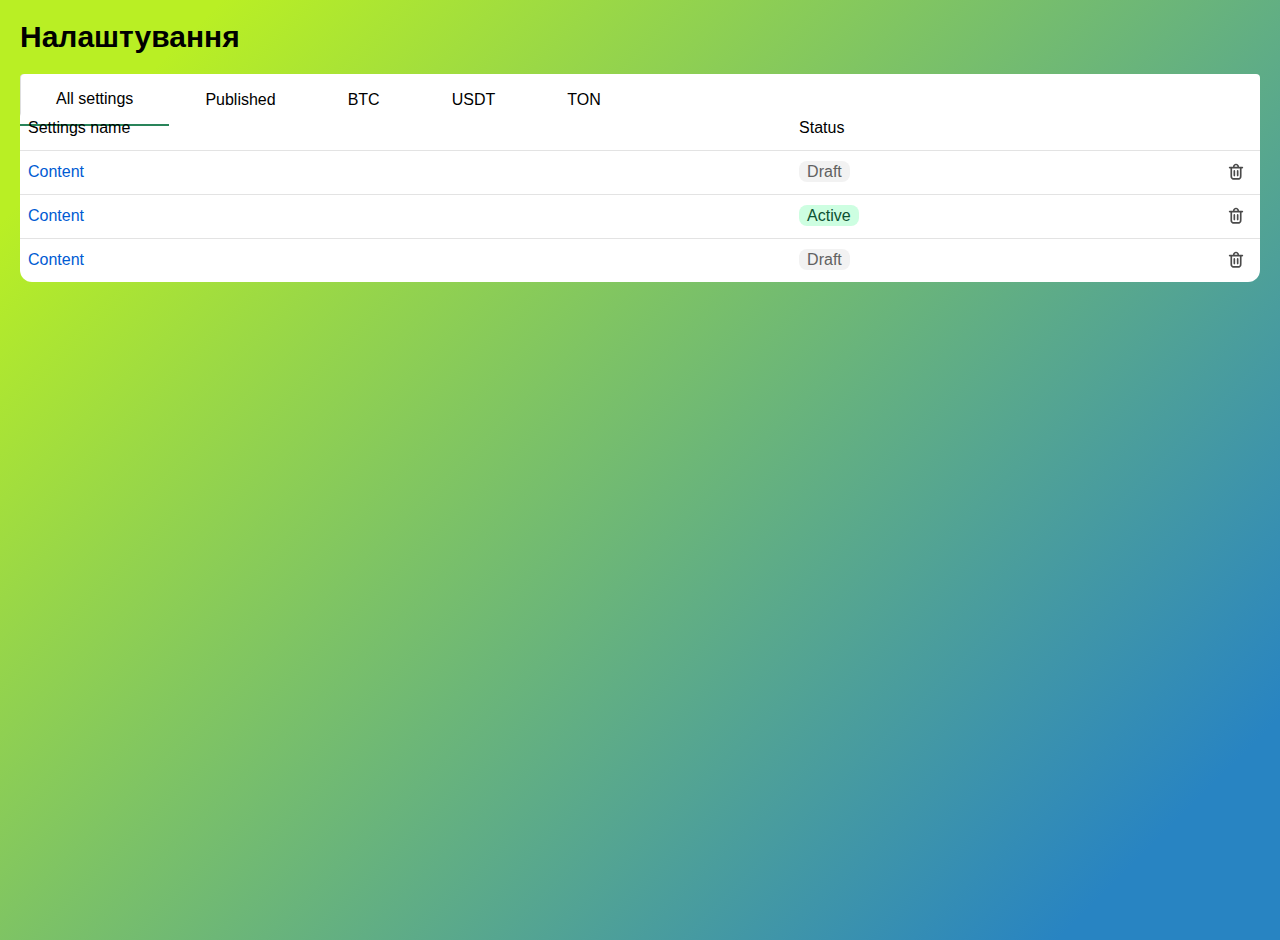
<file: index.html>
<!DOCTYPE html>
<html lang="uk">
<head>
    <meta charset="UTF-8">
    <meta name="viewport" content="width=device-width, initial-scale=1.0">
    <title>Налаштування</title>
    <link rel="stylesheet" href="./resourses/reset.css">
    <link rel="stylesheet" href="./resourses/styles.css">
</head>
<body>

    <h1>Налаштування</h1>

    <div class="wraper">
        <a href="#" class="link active-link">All settings</a>
        <a href="#"class="link">Published</a>
        <a href="#"class="link">BTC</a>
        <a href="#"class="link">USDT</a>
        <a href="#"class="link">TON</a>
    </div>

   <table class="table">
        <tbody>
          <thead>
            <tr>
              <th class="table-head">Settings name</th>
              <th class="table-head">Status</th>
            </tr>
          </thead>
          <tr class="table-elem">
            <td>
              <a href="#" class="table-link">Content</a>
            </td>
            <td class="status"><span class="draft">Draft</span></td>
            <td class="delete-icon">
              <button type="button" class="delete-button">
                <img src="./delete-icon.svg" alt="delete icon" />
              </button>
            </td>
          </tr>
          <tr class="table-elem">
            <td>
              <a href="#" class="table-link">Content</a>
            </td>
            <td class="status"><span class="active">Active</span></td>
            <td class="delete-icon">
              <button type="button" class="delete-button">
                <img src="./delete-icon.svg" alt="delete icon" />
              </button>
            </td>
          </tr>
          <tr class="table-elem">
            <td>
              <a href="#" class="table-link">Content</a>
            </td>
            <td class="status"><span class="draft">Draft</span></td>
            <td class="delete-icon">
              <button type="button" class="delete-button">
                <img src="./delete-icon.svg" alt="delete icon" />
              </button>
            </td>
          </tr>
        </tbody>
      </table>

</body>
</html>
</file>
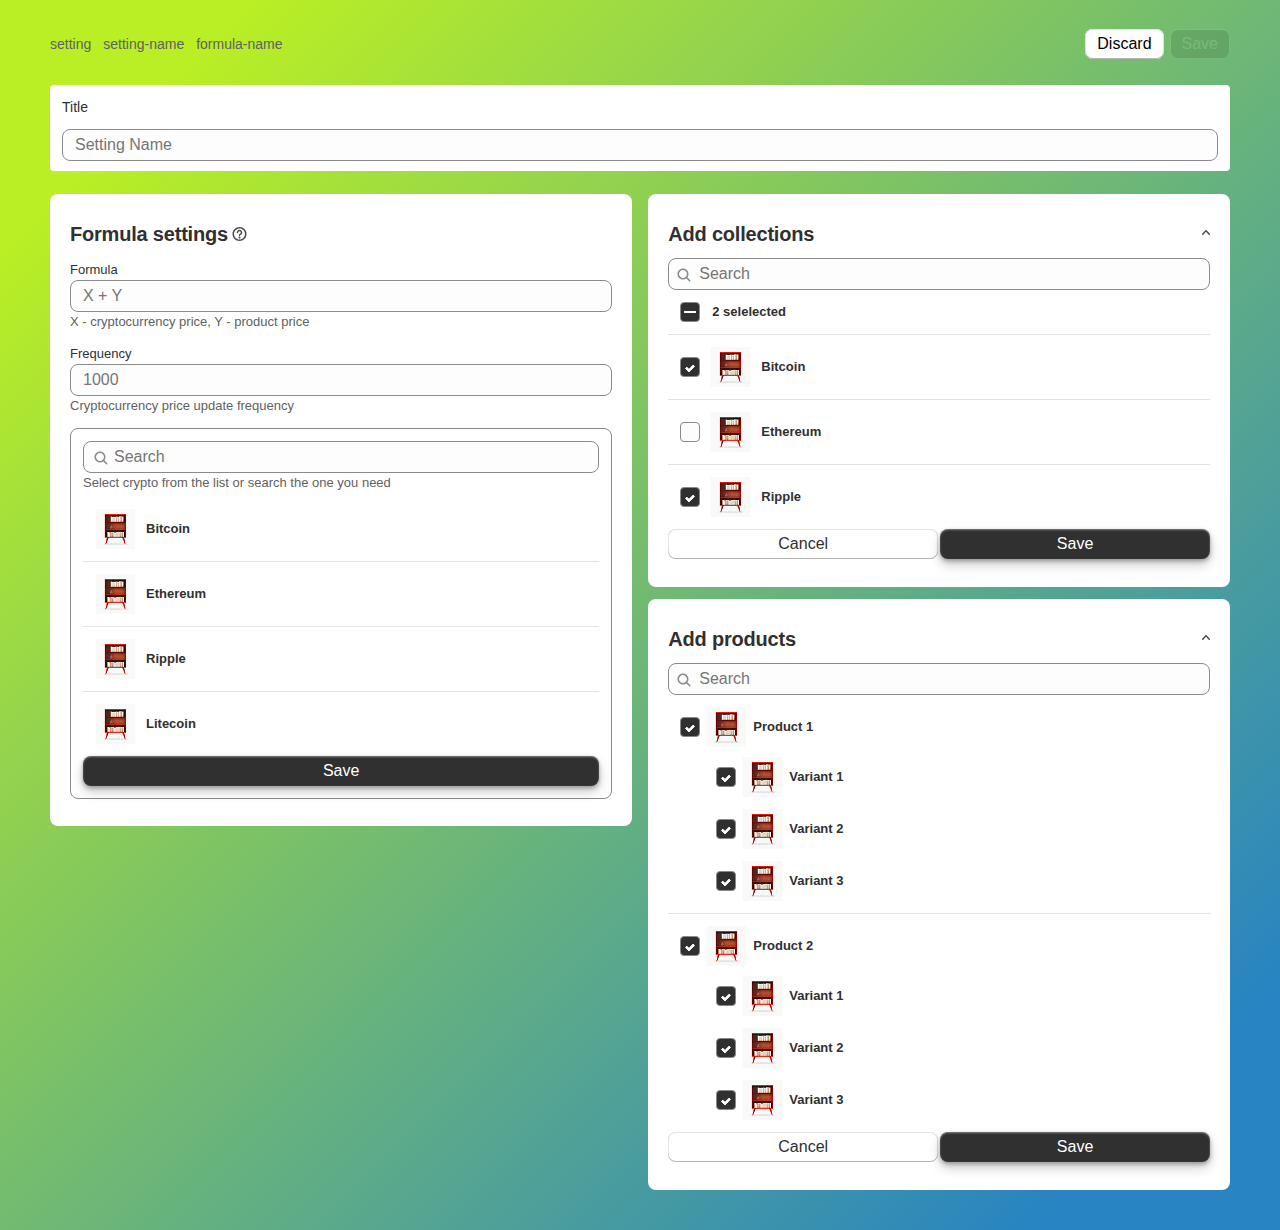
<file: formula.html>
<!DOCTYPE html>
<html lang="en">
  <head>
    <meta charset="UTF-8" />
    <meta name="viewport" content="width=device-width, initial-scale=1.0" />
    <link rel="stylesheet" href="./resourses/styles.css" />
    <link rel="stylesheet" href="./resourses/reset.css" />
    <link
      href="https://fonts.googleapis.com/css2?family=Inter:ital,opsz,wght@0,14..32,100..900;1,14..32,100..900&display=swap"
      rel="stylesheet"
    />
    <title>Document</title>
  </head>
  <body>
    <div class="container">
      <div class="wrapper">
        <div class="headers-wrapper">
          <h2 class="headers">setting</h2>
          <h2 class="headers">setting-name</h2>
          <h2 class="headers">formula-name</h2>
        </div>
        <div class="btn-wrapper">
          <button class="btn">Discard</button>
          <button class="btn disabled" disabled>Save</button>
        </div>
      </div>
      <div class="input-wrapper">
        <p class="title">Title</p>
        <input type="text" class="input" placeholder="Setting Name" />
      </div>
      <div class="section">
        <div class="formula">
          <div class="formula-wrapper">
            <h3 class="formula-text">Formula settings</h3>
            <img
              src="./resourses/images/icons/QustionCircle.svg"
              alt=""
              class="formula-icon"
            />
          </div>
          <div class="label">
            <p class="label-text">Formula</p>
            <input type="text" placeholder="X + Y" class="input" />
            <p class="label-bottom-text">
              X - cryptocurrency price, Y - product price
            </p>
          </div>
          <div class="label">
            <p class="label-text">Frequency</p>
            <input type="text" placeholder="1000" class="input" />
            <p class="label-bottom-text">
              Cryptocurrency price update frequency
            </p>
          </div>
          <div class="box">
            <img
              src="./resourses/images/icons/search-icon.svg"
              alt="search icon"
              class="box-icon"
            />
            <input type="text" placeholder="Search" class="input box-input" />
            <p class="box-text">
              Select crypto from the list or search the one you need
            </p>
            <ul class="box-list">
              <li class="box-list-item">
                <img src="./resourses/images/thumbnail.png" alt="thumbnail" />
                <p class="box-list-item-text">Bitcoin</p>
              </li>
              <li class="box-list-item">
                <img src="./resourses/images/thumbnail.png" alt="thumbnail" />
                <p class="box-list-item-text">Ethereum</p>
              </li>
              <li class="box-list-item">
                <img src="./resourses/images/thumbnail.png" alt="thumbnail" />
                <p class="box-list-item-text">Ripple</p>
              </li>
              <li class="box-list-item">
                <img src="./resourses/images/thumbnail.png" alt="thumbnail" />
                <p class="box-list-item-text">Litecoin</p>
              </li>
            </ul>
            <button class="box-btn">Save</button>
          </div>
        </div>
        <div class="inner-section">
          <div class="collections">
            <h3 class="collections-text">Add collections</h3>
            <img
              src="./resourses/images/icons/arrow.svg"
              alt="arrow"
              class="arrow-icon"
            />
            <img
              src="./resourses/images/icons/search-icon.svg"
              alt="search icon"
              class="collections-icon"
            />
            <input type="text" placeholder="Search" class="input box-input" />
            <ul class="box-list">
              <li class="box-list-item">
                <div class="checkbox-wrapper">
                  <label class="custom-checkbox">
                    <input type="checkbox" class="checkbox" checked />
                    <span class="line"></span>
                  </label>
                  <p class="box-list-item-text">2 selelected</p>
                </div>
              </li>
              <li class="box-list-item">
                <label class="custom-checkbox">
                  <input type="checkbox" class="checkbox" checked />
                  <span class="checkbox-checkmark"></span>
                </label>
                <img src="./resourses/images/thumbnail.png" alt="thumbnail" />
                <p class="box-list-item-text">Bitcoin</p>
              </li>
              <li class="box-list-item">
                <label class="custom-checkbox">
                  <input type="checkbox" class="checkbox" />
                  <span class="checkbox-checkmark"></span>
                </label>

                <img src="./resourses/images/thumbnail.png" alt="thumbnail" />
                <p class="box-list-item-text">Ethereum</p>
              </li>
              <li class="box-list-item">
                <label class="custom-checkbox">
                  <input type="checkbox" class="checkbox" checked />
                  <span class="checkbox-checkmark"></span>
                </label>
                <img src="./resourses/images/thumbnail.png" alt="thumbnail" />
                <p class="box-list-item-text">Ripple</p>
              </li>
            </ul>
            <div class="collections-btn-wrapper">
              <button class="collections-btn-cancel">Cancel</button>
              <button class="collections-btn-save">Save</button>
            </div>
          </div>

          <div class="collections">
            <h3 class="collections-text">Add products</h3>
            <img
              src="./resourses/images/icons/arrow.svg"
              alt="arrow"
              class="arrow-icon"
            />
            <img
              src="./resourses/images/icons/search-icon.svg"
              alt="search icon"
              class="collections-icon"
            />
            <input type="text" placeholder="Search" class="input box-input" />

            <ul class="product-list">
              <li class="product-list-item">
                <div class="product-box">
                  <label class="custom-checkbox">
                    <input type="checkbox" class="checkbox" checked />
                    <span class="checkbox-checkmark"></span>
                  </label>
                  <img src="./resourses/images/thumbnail.png" alt="thumbnail" />
                  <p class="box-list-item-text">Product 1</p>
                </div>
                <ul class="variant-products">
                  <li class="variants">
                    <label class="custom-checkbox">
                      <input type="checkbox" class="checkbox" checked />
                      <span class="checkbox-checkmark"></span>
                    </label>
                    <img src="./resourses/images/thumbnail.png" alt="thumbnail" />
                    <p class="box-list-item-text">Variant 1</p>
                  </li>
                  <li class="variants">
                    <label class="custom-checkbox">
                      <input type="checkbox" class="checkbox" checked />
                      <span class="checkbox-checkmark"></span>
                    </label>
                    <img src="./resourses/images/thumbnail.png" alt="thumbnail" />
                    <p class="box-list-item-text">Variant 2</p>
                  </li>
                  <li class="variants">
                    <label class="custom-checkbox">
                      <input type="checkbox" class="checkbox" checked />
                      <span class="checkbox-checkmark"></span>
                    </label>
                    <img src="./resourses/images/thumbnail.png" alt="thumbnail" />
                    <p class="box-list-item-text">Variant 3</p>
                  </li>
                </ul>
              </li>
              <li class="product-list-item">
                <div class="product-box">
                  <label class="custom-checkbox">
                    <input type="checkbox" class="checkbox" checked />
                    <span class="checkbox-checkmark"></span>
                  </label>

                  <img src="./resourses/images/thumbnail.png" alt="thumbnail" />
                  <p class="box-list-item-text">Product 2</p>
                </div>
                <ul class="variant-products">
                  <li class="variants">
                    <label class="custom-checkbox">
                      <input type="checkbox" class="checkbox" checked />
                      <span class="checkbox-checkmark"></span>
                    </label>
                    <img src="./resourses/images/thumbnail.png" alt="thumbnail" />
                    <p class="box-list-item-text">Variant 1</p>
                  </li>
                  <li class="variants">
                    <label class="custom-checkbox">
                      <input type="checkbox" class="checkbox" checked />
                      <span class="checkbox-checkmark"></span>
                    </label>
                    <img src="./resourses/images/thumbnail.png" alt="thumbnail" />
                    <p class="box-list-item-text">Variant 2</p>
                  </li>
                  <li class="variants">
                    <label class="custom-checkbox">
                      <input type="checkbox" class="checkbox" checked />
                      <span class="checkbox-checkmark"></span>
                    </label>
                    <img src="./resourses/images/thumbnail.png" alt="thumbnail" />
                    <p class="box-list-item-text">Variant 3</p>
                  </li>
                </ul>
              </li>
            </ul>
            <div class="collections-btn-wrapper">
              <button class="collections-btn-cancel">Cancel</button>
              <button class="collections-btn-save">Save</button>
            </div>
          </div>
        </div>
      </div>
    </div>
  </body>
</html>
</file>
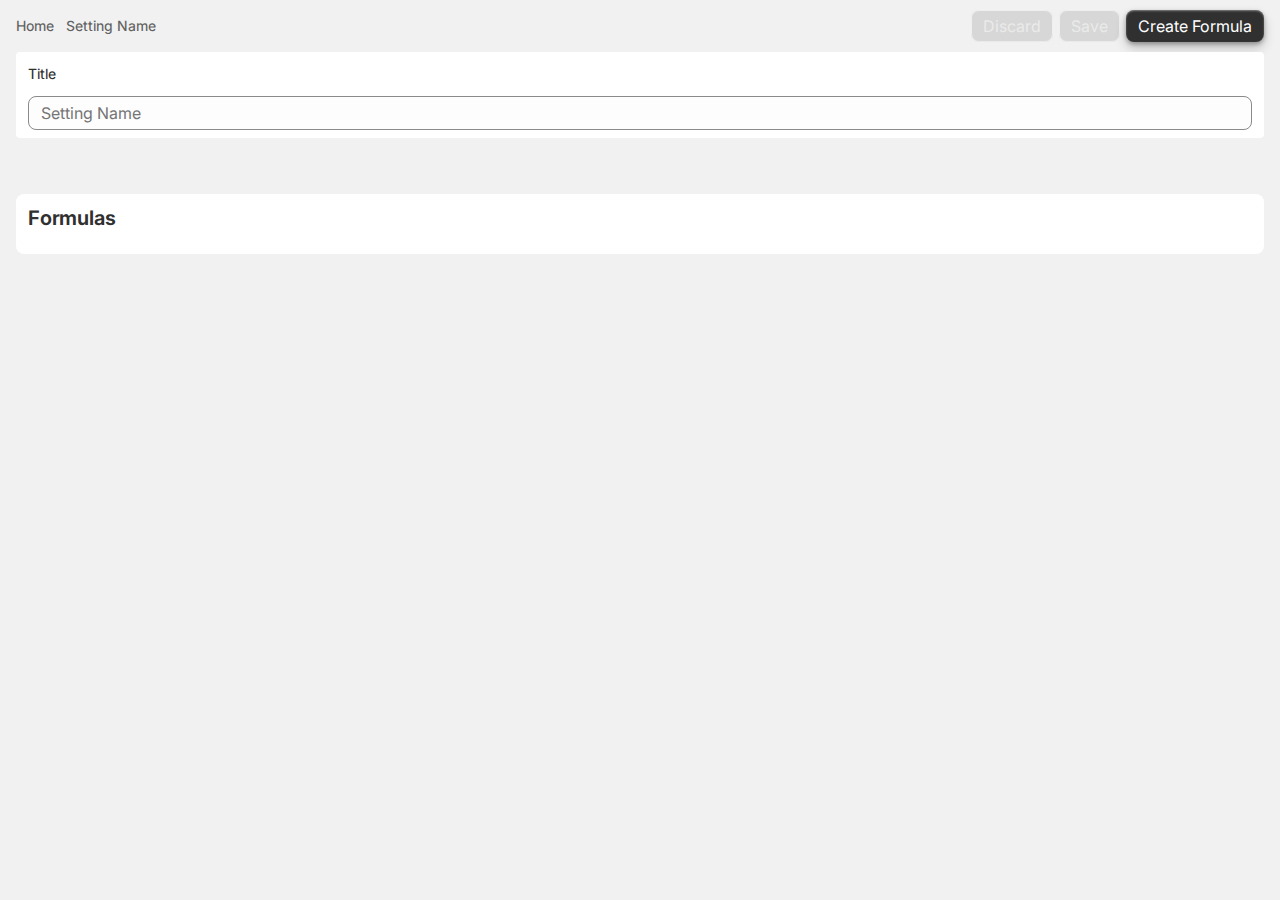
<file: settings.html>
<!DOCTYPE html>
<html lang="en">
  <head>
    <meta charset="UTF-8" />
    <meta name="viewport" content="width=device-width, initial-scale=1.0" />
    <link rel="stylesheet" href="./scss/styles.css" />
    <link rel="stylesheet" href="./resourses/reset.css" />
    <link
      href="https://fonts.googleapis.com/css2?family=Inter:ital,opsz,wght@0,14..32,100..900;1,14..32,100..900&display=swap"
      rel="stylesheet"
    />
    <title>Document</title>
  </head>
  <body>
    <div class="container">
      <header class="wrapper">
        <nav class="headers-wrapper">
          <a href="index.html" class="headers">Home</a>
          <a href="settings.html" class="headers">Setting Name</a>
        </nav>
        <div class="btn-wrapper">
          <button class="disabled discard" disabled>Discard</button>
          <button class="disabled save" disabled>Save</button>
          <a href="formula.html" class="btn-link">Create Formula</a>
        </div>
      </header>
      <div class="input-wrapper">
        <p class="title">Title</p>
        <input
          type="text"
          class="input settingTitleInput"
          placeholder="Setting Name"
        />
      </div>
      <div class="img-wrapper hidden settings-empty-state">
        <img src="./resourses/images/chair.png" alt="chair" class="img" />
        <p class="text">Oopsie, seems that you have no formulas yet</p>
        <p class="little-text">Create your first formula!</p>
        <a href="formula.html" class="btn-link">+</a>
      </div>
      <div class="formulas-wrapper">
        <h3 class="h3">Formulas</h3>
        <ul class="list formula-list">
          <li class="list-item hidden formulaTemplateElem">
            <a href="formula.html" class="list-link formula-link"
              >BTC increase each 2 sec for T-Shirts</a
            >
            <div class="icons-wrapper">
              <a href="#" class="list-btn editBtn">
                <img src="./resourses/images/icons/edit.svg" alt="edit icon" />
              </a>
              <button class="list-btn removeBtn">
                <img src="./resourses/images/icons/delete-icon.svg" alt="delete icon" />
              </button>
            </div>
          </li>
          <!-- <li class="list-item">
            <a href="formula.html" class="list-link"
              >BTC increase each 2 sec for T-Shirts</a
            >
            <div class="icons-wrapper">
              <button class="list-btn">
                <img src="./images/icons/edit.svg" alt="edit icon" />
              </button>
              <button class="list-btn">
                <img src="./images/icons/delete-icon.svg" alt="delete icon" />
              </button>
            </div>
          </li> -->
        </ul>
      </div>
    </div>
    <script type="application/json" id="state">
      {
        "currencies": [
          {
            "id": 1,
            "title": "BTC",
            "value": 0.0001
          },
          {
            "id": 2,
            "title": "USDT",
            "value": 1
          }
        ],
        "settings": [
          {
            "id": 1,
            "title": "BTC & USDT increase each 2 sec for T-Shirts",
            "status": "active",
            "formulas": [
              {
                "id": 1,
                "title": "BTC in used for T-Shirts",
                "formula": "X * Y",
                "frequency": 2000,
                "currency": "BTC",
                "targets": {
                  "collectionsIds": [1, 2],
                  "products": [
                    {
                      "id": 1,
                      "variantsIds": [1, 2]
                    }
                  ]
                }
              },
              {
                "id": 2,
                "title": "USDT in used for hoodies",
                "formula": "X + Y",
                "frequency": 2000,
                "currency": "USDT",
                "targets": {
                  "collectionsIds": [3, 4],
                  "products": [
                    {
                      "id": 3,
                      "variants": [1, 2, 3]}
                  ]
                }
              }
            ]
          },
          {
            "id": 2,
            "title": "BTC & USDT increase each 2 sec for T-Shirts",
            "status": "draft",
            "formulas": [
              {
                "id": 1,
                "title": "BTC in used for T-Shirts",
                "formula": "X * Y",
                "frequency": 2000,
                "currency": "BTC",
                "targets": {
                  "collectionsIds": [1, 2],
                  "products": [
                    {
                      "id": 1,
                      "variantsIds": [1, 2]
                    }
                  ]
                }
              },
              {
                "id": 2,
                "title": "USDT in used for hoodies",
                "formula": "X + Y",
                "frequency": 2000,
                "currency": "USDT",
                "targets": {
                  "collectionsIds": [3, 4],
                  "products": [
                    {
                      "id": 3,
                      "variants": [1, 2, 3]
                    }
                  ]
                }
              }
            ]
          },
          {
            "id": 3,
            "title": "BTC & USDT increase each 2 sec for T-Shirts",
            "status": "active",
            "formulas": [
              {
                "id": 1,
                "title": "BTC in used for T-Shirts",
                "formula": "X * Y",
                "frequency": 2000,
                "currency": "BTC",
                "targets": {
                  "collectionsIds": [1, 2],
                  "products": [
                    {
                      "id": 1,
                      "variantsIds": [1, 2]
                    }
                  ]
                }
              },
              {
                "id": 2,
                "title": "USDT in used for hoodies",
                "formula": "X + Y",
                "frequency": 2000,
                "currency": "USDT",
                "targets": {
                  "collectionsIds": [3, 4],
                  "products": [
                    {
                      "id": 3,
                      "variants": [1, 2, 3]
                    }
                  ]
                }
              }
            ]
          }
        ],
        "collections": [
          {
            "id": 1,
            "title": "T-Shirts"
          },
          {
            "id": 2,
            "title": "Hoodies"
          },
          {
            "id": 3,
            "title": "Socks"
          },
          {
            "id": 4,
            "title": "Caps"
          }
        ],
        "products": [
          {
            "id": 1,
            "title": "Product 1",
            "price": 11,
            "variants": [
              {
                "id": 1,
                "title": "Black",
                "price": 11
              },
              {
                "id": 2,
                "title": "Red",
                "price": 12
              },
              {
                "id": 3,
                "title": "White",
                "price": 13
              }
            ]
          },
          {
            "id": 2,
            "title": "Product 2",
            "price": 15,
            "variants": []
          },
          {
            "id": 3,
            "title": "Product 3",
            "price": 20.99,
            "variants": [
              {
                "id": 1,
                "title": "Black",
                "price": 29.99
              },
              {
                "id": 2,
                "title": "Red",
                "price": 20.99
              },
              {
                "id": 3,
                "title": "White",
                "price": 29.99
              }
            ]
          },
          {
            "id": 4,
            "title": "Product 4",
            "price": 50,
            "variants": [
              {
                "id": 1,
                "title": "XXL","price": 55.99
              },
              {
                "id": 2,
                "title": "XL",
                "price": 51.99
              },
              {
                "id": 3,
                "title": "L",
                "price": 50
              }
            ]
          }
        ]
      }
    </script>
    <script src="./scripts/setting-edit.js"></script>
  </body>
</html>
</file>
<file: resourses/styles.css>
body {
            font-family: Arial, sans-serif;
            margin: 20px;
            background: linear-gradient(135deg, #b9ef24 10%, #2884c2 90%);
            min-height: 100vh;
        }
        h1 {
            font-size: 30px;
            font-weight: bold;
            margin-bottom: 20px;
            color: #000000;
        }

        .table {
  width: 100%;
  background-color: #fff;
  border-radius: 12px;
  border-collapse: collapse;
}

.table-head {
  text-align: left;
  height: 44px;
  font-weight: normal;
}

.table-head:first-child {
  padding-left: 8px;
}

.table-elem {
  height: 44px;
  border-top: 1px solid #e3e3e3;
}

.delete-icon {
  width: 20px;
  height: 20px;
}

.table-link {
  color: #005bd3;
  padding-left: 8px;
}

.delete-button {
  padding-right: 8px;
  width: 40px;
  height: 40px;
}

.status {
  height: 20px;
}

.active {
  background-color: #cdfee1;
  border-radius: 8px;
  width: 52px;
  color: #0c5132;
  padding: 2px 8px;
}

.draft {
  background-color: #f2f2f2;
  border-radius: 8px;
  width: 45px;
  color: #616161;
  padding: 2px 8px;
}

.wraper{
  width: 100%;
  background-color: #fff;
  display: flex;
  height: 52px;
  border-radius: 4px;
  box-shadow: 1px 0 0 0 rgba(0, 0, 0, 0.13) inset;
  margin-bottom: -20px;      
   }

   .link {
    color: #000;
  display: flex;
  height: 100%;
  align-items: center;
  justify-content: center;
  padding: 10px 36px;
  min-width: 80px;
  white-space: nowrap;
  flex-shrink: 0;
   }

   .active-link {
  border-bottom: 2px solid #29845a;
}

.wrapper {
  margin-top: 10px;
  width: 100%;
  height: 28px;
  display: flex;
  justify-content: space-between;
  align-items: center;
}

.headers-wrapper {
  display: flex;
  gap: 12px;
}

.headers {
  color: #616161;
  font-size: 14px;
  font-weight: 450;
  line-height: 20px;
}

.btn-wrapper {
  display: flex;
  align-items: center;
  gap: 6px;
}

.btn {
  padding: 6px 12px;
  border-radius: 8px;
  background-color: #fff;
  box-shadow: 0 -1px 0 0 #b5b5b5 inset, -1px 0 0 0 #e3e3e3 inset,
    1px 0 0 0 #e3e3e3 inset, 0 1px 0 0 #e3e3e3 inset;
}

.btn:first-child:hover {
  background-color: #f1f1f1;
  transition-duration: 200ms;
}

.disabled {
  color: #b5b5b5;
  background-color: #000;
  opacity: 0.1;
}

.btn-link {
  color: #fff;
  padding: 6px 12px;
  border-radius: 8px;
  background-color: #fff;
  box-shadow: inset 0 1px 2px rgba(255, 255, 255, 0.4),
    0 2px 4px rgba(0, 0, 0, 0.3), 0 6px 12px rgba(0, 0, 0, 0.2);
  background-color: #303030;
}

.btn-link:hover {
  background-color: #0d0d0d;
  transition-duration: 200ms;
}

.input-wrapper {
  background-color: #fff;
  width: 100%;
  height: 86px;
  border-radius: 4px;
  padding: 12px;
  margin-bottom: 36px;
}

.title {
  margin-bottom: 12px;
  color: #303030;
  font-size: 14px;
  font-weight: 450;
  line-height: 20px;
}

.input {
  display: flex;
  padding: 6px 12px 6px;
  align-items: center;
  align-self: stretch;
  border: 1px solid #8a8a8a;
  border-radius: 8px;
  background-color: #fdfdfd;
  width: 100%;
}

.img-wrapper {
  width: 800px;
  height: 420px;
  background-color: #fff;
  border-radius: 12px;
  margin: auto;
  display: flex;
  flex-direction: column;
  align-items: center;
  padding: 40px 16px 64px;
  margin-bottom: 36px;
}

.text {
  color: #303030;
  font-size: 14px;
  font-weight: 650;
  line-height: 20px;
  margin-bottom: 6px;
}

.img {
  width: 148px;
  margin-bottom: 27px;
}

.little-text {
  color: #303030;
  font-size: 12px;
  font-weight: 450;
  line-height: 16px;
  margin-bottom: 16px;
}

.container{
  padding: 0 30px;
  display: flex;
  flex-direction: column;
  gap: 27px;
}

.formulas-wrapper {
  width: 100%;
  border-radius: 8px;
  background-color: #fff;
  padding: 12px;
  margin-bottom: 20px;
}

.h3 {
  color: #303030;
  font-size: 20px;
  font-weight: 650;
  line-height: 24px;
  letter-spacing: -0.2px;
  margin-bottom: 12px;
}

.list-item {
  display: flex;
  justify-content: space-between;
  align-items: center;
  height: 44px;
}

.icons-wrapper {
  display: flex;
  gap: 30px;
}

.list-btn:hover .list-icon {
  stroke: #000;
  transition-duration: 200ms;
}

.section {
  display: flex;
  gap: 16px;
  margin-top: -40px;
  margin-bottom: 20px;
}

.formula {
  width: 50%;
  background-color: #fff;
  border-radius: 8px;
  padding: 28px 20px;
  height: 632px;
}

.formula-wrapper {
  display: flex;
  gap: 4px;
  margin-bottom: 14px;
}

.formula-text {
  color: #303030;
  font-size: 20px;
  font-weight: 650;
  line-height: 24px;
  letter-spacing: -0.2px;
}

.label {
  margin-bottom: 12px;
}

.label-text {
  color: #303030;
  font-size: 13px;
  font-weight: 450;
  line-height: 20px;
}

.label-bottom-text {
  color: #616161;
  font-size: 13px;
  font-weight: 450;
  line-height: 20px;
}

.box {
  padding: 12px;
  border: 1px solid #8a8a8a;
  border-radius: 8px;
  position: relative;
}

.box-text {
  color: #616161;
  font-size: 13px;
  font-weight: 450;
  line-height: 20px;
  margin-bottom: 4px;
}

.box-icon {
  position: absolute;
  top: 19px;
  left: 20px;
}

.box-input {
  padding-left: 30px;
}

.box-list-item {
  display: flex;
  align-items: center;
  gap: 10px;
  padding: 12px;
}

.box-list-item:not(:first-child) {
  border-top: 1px solid #e3e3e3;
}

.box-list-item-text {
  color: #303030;
  font-size: 13px;
  font-weight: 650;
  line-height: 20px;
}

.box-btn {
  width: 100%;
  color: #fff;
  padding: 6px 12px;
  border-radius: 8px;
  background-color: #fff;
  box-shadow: inset 0 1px 2px rgba(255, 255, 255, 0.4),
    0 2px 4px rgba(0, 0, 0, 0.3), 0 6px 12px rgba(0, 0, 0, 0.2);
  background-color: #303030;
}

.box-btn:hover {
  background-color: #0d0d0d;
  transition-duration: 200ms;
}

.inner-section {
  width: 50%;
  display: flex;
  flex-direction: column;
  gap: 12px;
}

.collections {
  width: 100%;
  background-color: #fff;
  border-radius: 8px;
  padding: 28px 20px;
  position: relative;
}

.collections-icon {
  position: absolute;
  top: 71px;
  left: 26px;
}

.collections-text {
  color: #303030;
  font-size: 20px;
  font-weight: 650;
  line-height: 24px;
  letter-spacing: -0.2px;
  margin-bottom: 12px;
}

.checkbox-wrapper {
  display: flex;
  gap: 12px;
}

.custom-checkbox {
  display: inline-flex;
  position: relative;
}

.line::before {
  content: "";
  position: absolute;
  top: 50%;
  left: 50%;
  width: 12px;
  height: 2px;
  border-radius: 2px;
  background-color: white;
  transform: translate(-50%, -50%);
}

.line {
  width: 20px;
  height: 20px;
  background-color: #fdfdfd;
  border-radius: 4px;
  border: 1px solid #8a8a8a;
  display: flex;
  align-items: center;
  justify-content: center;
  cursor: pointer;
  transition: background 0.3s ease;
}

.line::after {
  content: "";
  width: 12px;
  height: 2px;
  background-color: white;
  border-radius: 1px;
  opacity: 0;
  transition: opacity 0.2s ease;
}

.checkbox:checked + .line {
  background-color: #303030;
}

.custom-checkbox .checkbox:checked + .line::after {
  opacity: 1;
}

.checkbox:checked + .checkbox-checkmark {
  background-color: #303030;
}

.checkbox-checkmark {
  width: 20px;
  height: 20px;
  background-color: #fdfdfd;
  border-radius: 4px;
  border: 1px solid #8a8a8a;
  display: flex;
  align-items: center;
  justify-content: center;
  cursor: pointer;
  transition: background 0.3s ease;
}

.checkbox-checkmark::after {
  content: "";
  width: 6px;
  height: 9px;
  border: solid white;
  border-width: 0 3px 3px 0;
  border-radius: 1px;
  transform: rotate(45deg);
  opacity: 0;
  transition: opacity 0.2s ease;
}

.custom-checkbox .checkbox:checked + .checkbox-checkmark::after {
  opacity: 1;
}

.checkbox {
  display: none;
}

.collections-btn-wrapper {
  display: flex;
  gap: 2px;
}

.collections-btn-cancel {
  width: 100%;
  color: #303030;
  padding: 6px 12px;
  border-radius: 8px;
  background-color: #fff;
  box-shadow: 0 -1px 0 0 #b5b5b5 inset, -1px 0 0 0 #e3e3e3 inset,
    1px 0 0 0 #e3e3e3 inset, 0 1px 0 0 #e3e3e3 inset;
}

.collections-btn-save {
  width: 100%;
  color: #fff;
  padding: 6px 12px;
  border-radius: 8px;
  box-shadow: inset 0 1px 2px rgba(255, 255, 255, 0.4),
    0 2px 4px rgba(0, 0, 0, 0.3), 0 6px 12px rgba(0, 0, 0, 0.2);
  background-color: #303030;
}

.collections-btn-save:hover {
  background-color: #0d0d0d;
  transition-duration: 200ms;
}

.collections-btn-cancel:hover {
  background-color: #ececec;
  transition-duration: 200ms;
}

.arrow-icon {
  position: absolute;
  right: 20px;
  top: 36px;
}

.product-box {
  display: flex;
  gap: 6px;
  align-items: center;
}

.product-list-item {
  display: flex;
  flex-direction: column;
  gap: 10px;
  padding: 12px;
}

.product-list-item:not(:first-child) {
  border-top: 1px solid #e3e3e3;
}

.variant-products {
  padding-left: 36px;
  display: flex;
  flex-direction: column;
  gap: 12px;
}

.variants {
  display: flex;
  gap: 6px;
  align-items: center;
}
</file>
<file: scss/styles.css>
body {
  font-family: "Inter", sans-serif;
  font-style: normal;
  background-color: #f1f1f1;
}

.container {
  width: 100%;
  padding: 0 16px;
  display: -webkit-box;
  display: -ms-flexbox;
  display: flex;
  -webkit-box-orient: vertical;
  -webkit-box-direction: normal;
      -ms-flex-direction: column;
          flex-direction: column;
  gap: 16px;
}

@media (min-width: 768px) {
  .container {
    gap: 20px;
  }
}

@media (min-width: 1440px) {
  .container {
    padding: 0 30px;
    gap: 27px;
  }
}

h1 {
  font-size: 24px;
  font-weight: 650;
  line-height: 32px;
  color: #000;
  text-align: start;
}

.nav {
  width: 100%;
  background-color: #fff;
  display: -webkit-box;
  display: -ms-flexbox;
  display: flex;
  height: 42px;
  border-radius: 4px;
  -webkit-box-shadow: 1px 0 0 0 rgba(0, 0, 0, 0.13) inset;
          box-shadow: 1px 0 0 0 rgba(0, 0, 0, 0.13) inset;
}

@media (min-width: 768px) {
  .nav {
    height: 52px;
  }
}

.nav-link {
  color: #000;
  display: -webkit-box;
  display: -ms-flexbox;
  display: flex;
  height: 100%;
  -webkit-box-align: center;
      -ms-flex-align: center;
          align-items: center;
  -webkit-box-pack: center;
      -ms-flex-pack: center;
          justify-content: center;
  min-width: 50px;
  padding: 6px 10px;
  font-size: 14px;
  font-weight: 450;
  line-height: 16px;
  color: #303030;
}

@media (min-width: 768px) {
  .nav-link {
    min-width: 68px;
    padding: 10px 36px;
    font-size: 14px;
    font-weight: 450;
    line-height: 20px;
    color: #303030;
  }
}

@media (min-width: 1440px) {
  .nav-link {
    min-width: 80px;
    font-size: 16px;
    font-weight: 450;
    line-height: 24px;
    color: #303030;
  }
}

.active-link {
  border-bottom: 2px solid #29845a;
}

.table {
  width: 100%;
  background-color: #fff;
  border-radius: 12px;
  border-collapse: collapse;
}

.table-head {
  text-align: left;
  height: 44px;
  font-weight: normal;
}

.table-head:first-child {
  padding-left: 8px;
}

.table-elem {
  height: 44px;
  border-top: 1px solid #e3e3e3;
}

.delete-icon {
  width: 20px;
  height: 20px;
}

.table-link {
  color: #005bd3;
  padding-left: 8px;
}

.delete-button {
  padding-right: 8px;
  width: 40px;
  height: 40px;
}

.status {
  height: 20px;
}

.active {
  background-color: #cdfee1;
  border-radius: 8px;
  width: 52px;
  color: #0c5132;
  padding: 2px 8px;
}

.draft {
  background-color: #f2f2f2;
  border-radius: 8px;
  width: 45px;
  color: #616161;
  padding: 2px 8px;
}

.wrapper {
  margin-top: 10px;
  width: 100%;
  min-height: 28px;
  display: -webkit-box;
  display: -ms-flexbox;
  display: flex;
  -webkit-box-orient: vertical;
  -webkit-box-direction: normal;
      -ms-flex-direction: column;
          flex-direction: column;
  gap: 12px;
}

@media (min-width: 768px) {
  .wrapper {
    -webkit-box-orient: horizontal;
    -webkit-box-direction: normal;
        -ms-flex-direction: row;
            flex-direction: row;
    -webkit-box-pack: justify;
        -ms-flex-pack: justify;
            justify-content: space-between;
    -webkit-box-align: center;
        -ms-flex-align: center;
            align-items: center;
    margin-bottom: -10px;
  }
}

@media (min-width: 1440px) {
  .wrapper {
    margin-bottom: -20px;
  }
}

.headers-wrapper {
  display: -webkit-box;
  display: -ms-flexbox;
  display: flex;
  gap: 12px;
}

.headers {
  font-size: 14px;
  font-weight: 450;
  line-height: 20px;
  color: #616161;
}

.btn-wrapper {
  display: -webkit-box;
  display: -ms-flexbox;
  display: flex;
  -webkit-box-align: center;
      -ms-flex-align: center;
          align-items: center;
  gap: 6px;
}

.btn {
  padding: 6px 12px;
  border-radius: 8px;
  background-color: #fff;
  color: #303030;
  cursor: pointer;
  -webkit-transition: background-color 200ms ease;
  transition: background-color 200ms ease;
  -webkit-box-shadow: 0 -1px 0 0 #b5b5b5 inset, -1px 0 0 0 #e3e3e3 inset, 1px 0 0 0 #e3e3e3 inset, 0 1px 0 0 #e3e3e3 inset;
          box-shadow: 0 -1px 0 0 #b5b5b5 inset, -1px 0 0 0 #e3e3e3 inset, 1px 0 0 0 #e3e3e3 inset, 0 1px 0 0 #e3e3e3 inset;
}

.btn:first-child:hover {
  background-color: #f1f1f1;
  -webkit-transition-duration: 200ms;
          transition-duration: 200ms;
}

.disabled {
  color: #b5b5b5;
  background-color: #000;
  opacity: 0.1;
}

.btn-link {
  padding: 6px 12px;
  border-radius: 8px;
  background-color: #303030;
  color: #fff;
  cursor: pointer;
  -webkit-transition: background-color 200ms ease;
  transition: background-color 200ms ease;
  -webkit-box-shadow: inset 0 1px 2px rgba(255, 255, 255, 0.4), 0 2px 4px rgba(0, 0, 0, 0.3), 0 6px 12px rgba(0, 0, 0, 0.2);
          box-shadow: inset 0 1px 2px rgba(255, 255, 255, 0.4), 0 2px 4px rgba(0, 0, 0, 0.3), 0 6px 12px rgba(0, 0, 0, 0.2);
}

.btn-link:hover {
  background-color: #0d0d0d;
  -webkit-transition-duration: 200ms;
          transition-duration: 200ms;
}

.input-wrapper {
  background-color: #fff;
  width: 100%;
  height: 86px;
  border-radius: 4px;
  padding: 12px;
  margin-bottom: 36px;
}

.title {
  margin-bottom: 12px;
  font-size: 14px;
  font-weight: 450;
  line-height: 20px;
  color: #303030;
}

.input {
  display: -webkit-box;
  display: -ms-flexbox;
  display: flex;
  padding: 6px 12px 6px;
  -webkit-box-align: center;
      -ms-flex-align: center;
          align-items: center;
  -ms-flex-item-align: stretch;
      align-self: stretch;
  border: 1px solid #8a8a8a;
  border-radius: 8px;
  background-color: #fdfdfd;
  width: 100%;
}

.img-wrapper {
  width: 100%;
  max-width: 800px;
  height: 420px;
  background-color: #fff;
  border-radius: 12px;
  margin: auto;
  display: -webkit-box;
  display: -ms-flexbox;
  display: flex;
  -webkit-box-orient: vertical;
  -webkit-box-direction: normal;
      -ms-flex-direction: column;
          flex-direction: column;
  -webkit-box-align: center;
      -ms-flex-align: center;
          align-items: center;
  padding: 40px 16px 64px;
  margin-bottom: 36px;
}

.text {
  font-size: 14px;
  font-weight: 650;
  line-height: 20px;
  color: #303030;
  margin-bottom: 6px;
}

.img {
  width: 148px;
  margin-bottom: 27px;
}

.little-text {
  font-size: 12px;
  font-weight: 450;
  line-height: 16px;
  color: #303030;
  margin-bottom: 16px;
}

.formulas-wrapper {
  width: 100%;
  border-radius: 8px;
  background-color: #fff;
  padding: 12px;
  margin-bottom: 20px;
}

.list-link {
  font-size: 14px;
}

@media (min-width: 768px) {
  .list-link {
    font-size: 16px;
  }
}

.h3 {
  letter-spacing: -0.2px;
  margin-bottom: 12px;
  font-size: 20px;
  font-weight: 650;
  line-height: 24px;
  color: #303030;
}

.list-item {
  display: -webkit-box;
  display: -ms-flexbox;
  display: flex;
  -webkit-box-pack: justify;
      -ms-flex-pack: justify;
          justify-content: space-between;
  -webkit-box-align: center;
      -ms-flex-align: center;
          align-items: center;
  height: 44px;
}

.icons-wrapper {
  display: -webkit-box;
  display: -ms-flexbox;
  display: flex;
  gap: 30px;
}

.section {
  display: -webkit-box;
  display: -ms-flexbox;
  display: flex;
  -webkit-box-orient: vertical;
  -webkit-box-direction: normal;
      -ms-flex-direction: column;
          flex-direction: column;
  gap: 16px;
  margin-top: -40px;
  margin-bottom: 20px;
}

@media (min-width: 768px) {
  .section {
    -webkit-box-orient: horizontal;
    -webkit-box-direction: normal;
        -ms-flex-direction: row;
            flex-direction: row;
  }
}

.formula {
  width: 100%;
  background-color: #fff;
  border-radius: 8px;
  padding: 28px 20px;
}

@media only screen and (min-width: 768px) {
  .formula {
    width: 50%;
    height: 632px;
  }
}

.formula-wrapper {
  display: -webkit-box;
  display: -ms-flexbox;
  display: flex;
  gap: 4px;
  margin-bottom: 14px;
}

.formula-text {
  font-size: 20px;
  font-weight: 650;
  line-height: 24px;
  color: #303030;
  letter-spacing: -0.2px;
}

.label {
  margin-bottom: 12px;
}

.label-text {
  font-size: 14px;
  font-weight: 450;
  line-height: 20px;
  color: #303030;
}

.label-bottom-text {
  font-size: 14px;
  font-weight: 450;
  line-height: 20px;
  color: #616161;
}

.box {
  padding: 12px;
  border: 1px solid #8a8a8a;
  border-radius: 8px;
  position: relative;
}

.box-text {
  font-size: 14px;
  font-weight: 450;
  line-height: 20px;
  color: #616161;
  margin-bottom: 4px;
}

.box-icon {
  position: absolute;
  top: 19px;
  left: 20px;
}

.box-input {
  padding-left: 30px;
}

.box-list-item {
  display: -webkit-box;
  display: -ms-flexbox;
  display: flex;
  -webkit-box-align: center;
      -ms-flex-align: center;
          align-items: center;
  gap: 10px;
  padding: 12px;
}

.box-list-item:not(:first-child) {
  border-top: 1px solid #e3e3e3;
}

.box-list-item-text {
  font-size: 14px;
  font-weight: 650;
  line-height: 20px;
  color: #303030;
}

.box-btn {
  width: 100%;
  padding: 6px 12px;
  border-radius: 8px;
  background-color: #303030;
  color: #fff;
  cursor: pointer;
  -webkit-transition: background-color 200ms ease;
  transition: background-color 200ms ease;
  -webkit-box-shadow: inset 0 1px 2px rgba(255, 255, 255, 0.4), 0 2px 4px rgba(0, 0, 0, 0.3), 0 6px 12px rgba(0, 0, 0, 0.2);
          box-shadow: inset 0 1px 2px rgba(255, 255, 255, 0.4), 0 2px 4px rgba(0, 0, 0, 0.3), 0 6px 12px rgba(0, 0, 0, 0.2);
}

.box-btn:hover {
  background-color: #0d0d0d;
  -webkit-transition-duration: 200ms;
          transition-duration: 200ms;
}

.inner-section {
  width: 100%;
  display: -webkit-box;
  display: -ms-flexbox;
  display: flex;
  -webkit-box-orient: vertical;
  -webkit-box-direction: normal;
      -ms-flex-direction: column;
          flex-direction: column;
  gap: 12px;
}

@media only screen and (min-width: 768px) {
  .inner-section {
    width: 50%;
  }
}

.collections {
  width: 100%;
  background-color: #fff;
  border-radius: 8px;
  padding: 28px 20px;
  position: relative;
}

.collections-icon {
  position: absolute;
  top: 71px;
  left: 26px;
}

.collections-text {
  font-size: 20px;
  font-weight: 650;
  line-height: 24px;
  color: #303030;
  letter-spacing: -0.2px;
  margin-bottom: 12px;
}

.checkbox-wrapper {
  display: -webkit-box;
  display: -ms-flexbox;
  display: flex;
  gap: 12px;
}

.custom-checkbox {
  display: -webkit-inline-box;
  display: -ms-inline-flexbox;
  display: inline-flex;
  position: relative;
}

.line,
.checkbox-checkmark {
  width: 20px;
  height: 20px;
  background-color: #fff;
  border-radius: 4px;
  border: 1px solid #8a8a8a;
  display: -webkit-box;
  display: -ms-flexbox;
  display: flex;
  -webkit-box-align: center;
      -ms-flex-align: center;
          align-items: center;
  -webkit-box-pack: center;
      -ms-flex-pack: center;
          justify-content: center;
  cursor: pointer;
  -webkit-transition: background 200ms ease;
  transition: background 200ms ease;
}

.line::before {
  content: "";
  position: absolute;
  top: 50%;
  left: 50%;
  width: 12px;
  height: 2px;
  border-radius: 2px;
  background-color: white;
  -webkit-transform: translate(-50%, -50%);
          transform: translate(-50%, -50%);
}

.line::after {
  content: "";
  width: 12px;
  height: 2px;
  background-color: white;
  border-radius: 1px;
  opacity: 0;
  -webkit-transition: opacity 0.2s ease;
  transition: opacity 0.2s ease;
}

.checkbox:checked + .line {
  background-color: #303030;
}

.custom-checkbox .checkbox:checked + .line::after {
  opacity: 1;
}

.checkbox:checked + .checkbox-checkmark {
  background-color: #303030;
}

.checkbox-checkmark::after {
  content: "";
  width: 6px;
  height: 9px;
  border: solid white;
  border-width: 0 3px 3px 0;
  border-radius: 1px;
  -webkit-transform: rotate(45deg);
          transform: rotate(45deg);
  opacity: 0;
  -webkit-transition: opacity 0.2s ease;
  transition: opacity 0.2s ease;
}

.custom-checkbox .checkbox:checked + .checkbox-checkmark::after {
  opacity: 1;
}

.checkbox {
  display: none;
}

.collections-btn-wrapper {
  display: -webkit-box;
  display: -ms-flexbox;
  display: flex;
  gap: 2px;
}

.collections-btn-cancel {
  width: 100%;
  padding: 6px 12px;
  border-radius: 8px;
  background-color: #fff;
  color: #303030;
  cursor: pointer;
  -webkit-transition: background-color 200ms ease;
  transition: background-color 200ms ease;
  -webkit-box-shadow: 0 -1px 0 0 #b5b5b5 inset, -1px 0 0 0 #e3e3e3 inset, 1px 0 0 0 #e3e3e3 inset, 0 1px 0 0 #e3e3e3 inset;
          box-shadow: 0 -1px 0 0 #b5b5b5 inset, -1px 0 0 0 #e3e3e3 inset, 1px 0 0 0 #e3e3e3 inset, 0 1px 0 0 #e3e3e3 inset;
}

.collections-btn-save {
  width: 100%;
  border-radius: 8px;
  background-color: #303030;
  color: #fff;
  cursor: pointer;
  -webkit-transition: background-color 200ms ease;
  transition: background-color 200ms ease;
  -webkit-box-shadow: inset 0 1px 2px rgba(255, 255, 255, 0.4), 0 2px 4px rgba(0, 0, 0, 0.3), 0 6px 12px rgba(0, 0, 0, 0.2);
          box-shadow: inset 0 1px 2px rgba(255, 255, 255, 0.4), 0 2px 4px rgba(0, 0, 0, 0.3), 0 6px 12px rgba(0, 0, 0, 0.2);
}

.collections-btn-save:hover {
  background-color: #0d0d0d;
  -webkit-transition-duration: 200ms;
          transition-duration: 200ms;
}

.collections-btn-cancel:hover {
  background-color: #ececec;
  -webkit-transition-duration: 200ms;
          transition-duration: 200ms;
}

.arrow-icon {
  position: absolute;
  right: 20px;
  top: 36px;
}

.product-box {
  display: -webkit-box;
  display: -ms-flexbox;
  display: flex;
  gap: 6px;
  -webkit-box-align: center;
      -ms-flex-align: center;
          align-items: center;
}

.product-list-item {
  display: -webkit-box;
  display: -ms-flexbox;
  display: flex;
  -webkit-box-orient: vertical;
  -webkit-box-direction: normal;
      -ms-flex-direction: column;
          flex-direction: column;
  gap: 10px;
  padding: 12px;
}

.product-list-item:not(:first-child) {
  border-top: 1px solid #e3e3e3;
}

.variant-products {
  padding-left: 36px;
  display: -webkit-box;
  display: -ms-flexbox;
  display: flex;
  -webkit-box-orient: vertical;
  -webkit-box-direction: normal;
      -ms-flex-direction: column;
          flex-direction: column;
  gap: 12px;
}

.variants {
  display: -webkit-box;
  display: -ms-flexbox;
  display: flex;
  gap: 6px;
  -webkit-box-align: center;
      -ms-flex-align: center;
          align-items: center;
}

.hidden {
  display: none;
}

.index-wrapper {
  margin-top: 20px;
  display: -webkit-box;
  display: -ms-flexbox;
  display: flex;
  -webkit-box-pack: justify;
      -ms-flex-pack: justify;
          justify-content: space-between;
  -webkit-box-align: center;
      -ms-flex-align: center;
          align-items: center;
}

.disabled {
  padding: 6px 12px;
  border-radius: 8px;
  background-color: #fff;
  color: #303030;
  cursor: pointer;
  -webkit-transition: background-color 200ms ease;
  transition: background-color 200ms ease;
  -webkit-box-shadow: 0 -1px 0 0 #b5b5b5 inset, -1px 0 0 0 #e3e3e3 inset, 1px 0 0 0 #e3e3e3 inset, 0 1px 0 0 #e3e3e3 inset;
          box-shadow: 0 -1px 0 0 #b5b5b5 inset, -1px 0 0 0 #e3e3e3 inset, 1px 0 0 0 #e3e3e3 inset, 0 1px 0 0 #e3e3e3 inset;
  color: #b5b5b5;
  background-color: #000;
  opacity: 0.1;
}
/*# sourceMappingURL=styles.css.map */
</file>
